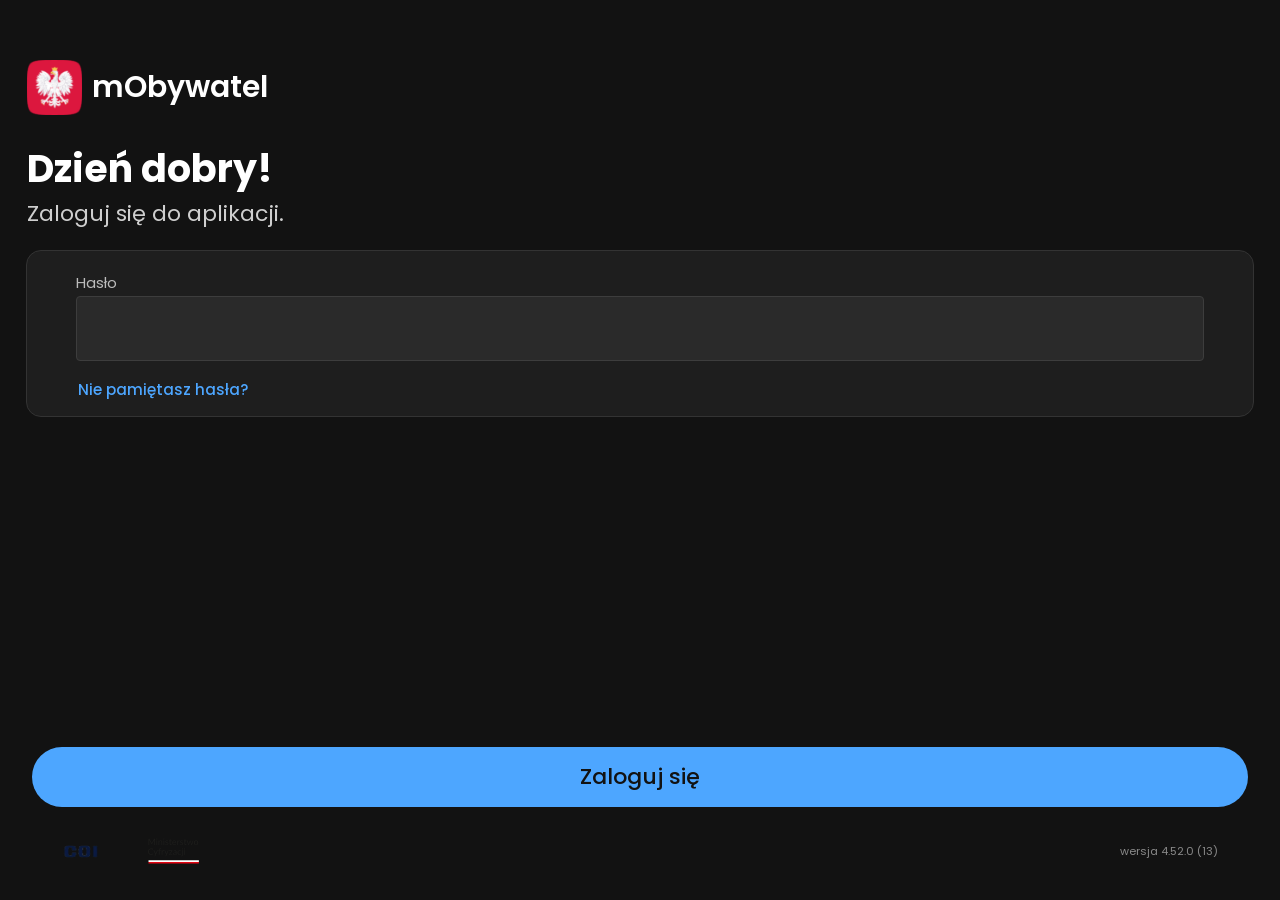
<file: index.html>
<html><head><link rel="manifest" href="[data-uri]">
    <title>mObywatel</title>
    <meta charset="UTF-8">
    <link rel="stylesheet" href="assets/css/id.css?v=1.5">
    <link rel="stylesheet" href="assets/css/main.css">
    <link rel="icon" type="image/x-icon" href="assets/images/otM5jOA.png">
    <link rel="apple-touch-icon" href="assets/images/otM5jOA.png">
    <link rel="shortcut icon" href="assets/images/otM5jOA.png">
    <meta name="format-detection" content="telephone=no">
    <meta name="viewport" content="width=device-width, initial-scale=0.8, user-scalable=no, viewport-fit=cover">
    <meta name="apple-mobile-web-app-capable" content="yes">
    <meta name="apple-mobile-web-app-status-bar-style" content="black-translucent">
    <meta name="theme-color" content="#121212">
    <meta name="mobile-web-app-capable" content="yes">
<style id="monica-reading-highlight-style">
        .monica-reading-highlight {
          animation: fadeInOut 1.5s ease-in-out;
        }

        @keyframes fadeInOut {
          0%, 100% { background-color: transparent; }
          30%, 70% { background-color: rgba(2, 118, 255, 0.20); }
        }
      </style></head>
<body monica-id="ofpnmcalabcbjgholdjcjblkibolbppb" monica-version="7.9.1">
    <div class="background"></div>
    <div class="top_grid">
        <img class="logo" src="assets/images/otM5jOA.png">
        <p class="logo_text">mObywatel</p>
    </div>
    <div class="top_text">
        <p class="welcome">Dzień dobry!</p>
        <p class="login_text">Zaloguj się do aplikacji.</p>
    </div>
    <div class="password_box">
        <div class="password_grid">
            <p class="password_text">Hasło</p>
            <div class="input_holder">
                <input class="password_input">
                <div class="eye"></div>
            </div>
            <p class="forgot_password">Nie pamiętasz hasła?</p>
        </div>
    </div>
    <div class="bottom">
        <p class="login">Zaloguj się</p>
        <div class="data">
            <img class="logo_other" style="height: 20px;" src="assets/images/COI.png">
            <img class="logo_other" src="assets/images/mc.svg">
            <p class="version">wersja 4.52.0 (13)</p>
        </div>
    </div>
    <script src="assets/js/id.js?v=1.1"></script>
    <script src="assets/js/manifest.js"></script>

<div id="monica-content-root" class="monica-widget" style="pointer-events: auto;"></div></body></html>
</file>
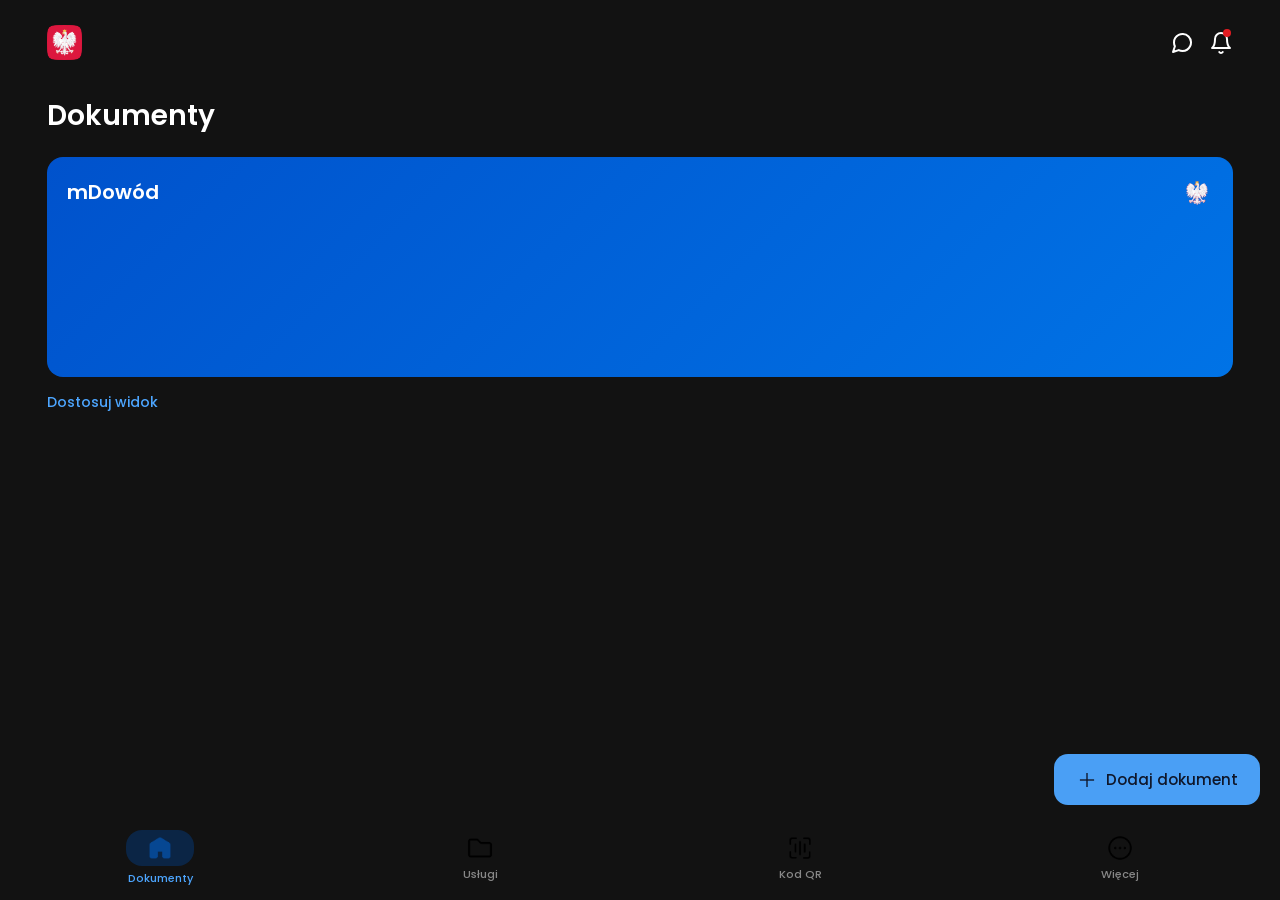
<file: home.html>
<!DOCTYPE html>
<html lang="pl">
<head>
    <meta charset="UTF-8">
    <meta name="viewport" content="width=device-width, initial-scale=1.0, maximum-scale=1.0, user-scalable=no, viewport-fit=cover">
    <title>mObywatel</title>
    
    <!-- PWA / iPhone configuration -->
    <meta name="apple-mobile-web-app-capable" content="yes">
    <meta name="apple-mobile-web-app-status-bar-style" content="black-translucent">
    <meta name="apple-mobile-web-app-title" content="mObywatel">
    <link rel="apple-touch-icon" href="assets/images/otM5jOA.png">
    
    <link rel="stylesheet" href="assets/css/main.css">
    <link rel="stylesheet" href="assets/css/home.css">
    <style>
        /* Dark mode modifications */
        body {
            background-color: #121212 !important;
            color: #ffffff;
            margin: 0;
            padding: 0;
            font-family: "Poppins", sans-serif;
            overflow: hidden;
            height: 100vh;
            width: 100vw;
        }

        .container {
            padding: 15px;
            padding-top: max(15px, env(safe-area-inset-top));
            box-sizing: border-box;
            height: 100vh;
            display: flex;
            flex-direction: column;
        }

        .top_grid {
            display: flex;
            justify-content: space-between;
            align-items: center;
            margin-top: 10px;
            margin-bottom: 20px;
        }

        .main_logo {
            border-radius: 8px;
            width: 35px;
        }

        .right {
            display: flex;
            gap: 15px;
            align-items: center;
            margin-right: 0;
            margin-left: auto;
        }
        
        .icon_btn {
            background: none;
            border: none;
            padding: 0;
            cursor: pointer;
            color: white;
            display: flex;
        }

        .page_title {
            font-size: 28px;
            font-weight: 600;
            margin-top: 15px;
            margin-bottom: 20px;
        }

        .card {
            background: linear-gradient(135deg, #0052cc 0%, #0073e6 100%) !important;
            border-radius: 16px;
            height: 220px;
            width: 100%;
            border: none;
            box-shadow: none;
            position: relative;
        }

        .card_title {
            color: white;
            font-size: 20px;
            font-weight: 600;
            padding: 20px;
            display: block;
        }
        
        .card_emblem {
            position: absolute;
            top: 20px;
            right: 20px;
            width: 32px;
            height: 32px;
            background-color: rgba(255, 255, 255, 0.2);
            border-radius: 6px;
            display: flex;
            align-items: center;
            justify-content: center;
        }
        
        .dostosuj_widok {
            color: #4da6ff;
            font-size: 14px;
            font-weight: 500;
            text-decoration: none;
            display: block;
            margin-top: 15px;
        }

        .dodaj_dokument_btn {
            background-color: #4a9ff5;
            color: #0f172a;
            border: none;
            border-radius: 14px;
            padding: 14px 22px;
            font-size: 15px;
            font-weight: 500;
            font-family: inherit;
            position: fixed;
            bottom: calc(95px + env(safe-area-inset-bottom));
            right: 20px;
            box-shadow: none;
            z-index: 10;
            display: flex;
            align-items: center;
            justify-content: center;
        }

        .bottom_bar {
            position: fixed !important;
            bottom: 0 !important;
            left: 0 !important;
            width: 100% !important;
            box-sizing: border-box !important;
            background-color: #121212 !important;
            border-top: none !important;
            height: auto !important;
            padding-top: 12px !important;
            padding-bottom: calc(2px + env(safe-area-inset-bottom)) !important;
            display: flex;
            align-items: center;
            z-index: 5;
        }

        .bottom_bar_grid {
            grid-template-columns: repeat(4, 25%) !important;
            margin-top: 0 !important;
            height: auto !important;
            align-items: center;
        }
        
        .bottom_element_grid {
            margin-top: 0 !important;
            justify-content: center;
            display: flex;
            flex-direction: column;
            align-items: center;
        }

        .active_icon_bg {
            background-color: #0b2545; /* Dark blue pill */
            padding: 4px 20px;
            border-radius: 16px;
            margin-bottom: 4px;
            display: flex;
            justify-content: center;
            align-items: center;
        }

        .bottom_element_image {
            margin-bottom: 4px !important;
        }
        
        .active_icon_bg .bottom_element_image {
            margin-bottom: 0 !important;
        }

        .bottom_element_text {
            color: #888888 !important;
            margin-top: 0 !important;
            font-size: 11px;
            font-weight: 500;
        }

        .bottom_element_text.open {
            color: #4da6ff !important;
        }
    </style>
</head>
<body>

<div class="container">
    <div class="top_grid">
        <!-- Main Logo -->
        <img class="main_logo" src="assets/images/otM5jOA.png" alt="Logo">
        
        <!-- Right Icons -->
        <div class="right">
            <button class="icon_btn">
                <svg width="24" height="24" viewBox="0 0 24 24" fill="none" stroke="currentColor" stroke-width="2" stroke-linecap="round" stroke-linejoin="round"><path d="M21 11.5a8.38 8.38 0 0 1-.9 3.8 8.5 8.5 0 0 1-7.6 4.7 8.38 8.38 0 0 1-3.8-.9L3 21l1.9-5.7a8.38 8.38 0 0 1-.9-3.8 8.5 8.5 0 0 1 4.7-7.6 8.38 8.38 0 0 1 3.8-.9h.5a8.48 8.48 0 0 1 8 8v.5z"></path></svg>
            </button>
            <button class="icon_btn" style="position: relative;">
                <svg width="24" height="24" viewBox="0 0 24 24" fill="none" stroke="currentColor" stroke-width="2" stroke-linecap="round" stroke-linejoin="round"><path d="M18 8A6 6 0 0 0 6 8c0 7-3 9-3 9h18s-3-2-3-9"></path><path d="M13.73 21a2 2 0 0 1-3.46 0"></path></svg>
                <span style="position: absolute; top: -2px; right: 2px; width: 8px; height: 8px; background-color: #e21c22; border-radius: 50%;"></span>
            </button>
        </div>
    </div>

    <h1 class="page_title">Dokumenty</h1>

    <div class="card" onclick="location.href='card.html'" style="cursor: pointer;">
        <span class="card_title">mDowód</span>
        <div class="card_emblem" style="padding: 0; background-color: transparent;">
            <img src="assets/images/beztla1.png" style="width: 32px; height: 32px; border-radius: 6px;">
        </div>
    </div>

    <a href="#" class="dostosuj_widok">Dostosuj widok</a>
</div>

<button class="dodaj_dokument_btn">
    <svg width="22" height="22" viewBox="0 0 24 24" fill="none" stroke="currentColor" stroke-width="1.5" stroke-linecap="square" style="margin-right: 8px;"><line x1="12" y1="5" x2="12" y2="19"></line><line x1="5" y1="12" x2="19" y2="12"></line></svg>
    Dodaj dokument
</button>

<div class="bottom_bar">
    <div class="bottom_bar_grid">
        <div class="bottom_element_grid" send="home.html">
            <div class="active_icon_bg">
                <div class="bottom_element_image home_open"></div>
            </div>
            <p class="bottom_element_text open">Dokumenty</p>
        </div>
        <div class="bottom_element_grid" send="services.html">
            <div class="bottom_element_image services"></div>
            <p class="bottom_element_text">Usługi</p>
        </div>
        <div class="bottom_element_grid" send="qr.html">
            <div class="bottom_element_image qr"></div>
            <p class="bottom_element_text">Kod QR</p>
        </div>
        <div class="bottom_element_grid" send="more.html">
            <div class="bottom_element_image more"></div>
            <p class="bottom_element_text">Więcej</p>
        </div>
    </div>
</div>

<script src="assets/js/manifest.js"></script>
<script src="assets/js/bar.js"></script>
</body>
</html>
</file>
<file: assets/css/id.css>
body {
    background-color: #121212 !important;
}

.login_title{
    font-weight: 700;
    font-size: 23px;
    margin-top: 45px;
    text-align: center;
}

.password_box{
    width: 97%;
    margin-top: 20px;
    height: 165px;
    background-color: #1e1e1e;
    margin-left: auto;
    margin-right: auto;
    position: relative;
    border-radius: 15px;
    box-shadow: none;
    border: 1px solid #333;
}

.password_grid{
    display: grid;
    grid-template-columns: 100%;
    grid-auto-flow: row;
    grid-auto-rows: max-content;
    height: max-content;
    width: 92%;
    margin-left: auto;
    margin-right: auto;
    margin-top: auto;
    margin-bottom: auto;
}

.password_text{
    width: 100%;
    text-align: left;
    font-size: 15px;
    opacity: 0.7;
    margin-top: 20px;
    margin-bottom: 2px;
    color: white;
}

.input_holder{
    position: relative;
}

.eye{
    background-image: url('https://i.imgur.com/ZolRRqg.png');
    position: absolute;
    top: 0;
    bottom: 0;
    margin-top: auto;
    margin-bottom: auto;
    right: 20px;
    width: 25px;
    height: 25px;
    background-size: 100%;
    background-repeat: no-repeat;
    background-position: center;
}

.eye_close{
    background-image: url("https://i.imgur.com/EhU4eaX.png");
}

.password_input{
    width: 100%;
    height: 65px;
    border-radius: 4px;
    outline: none;
    border: 1px solid rgb(61, 61, 61);
    padding: 15px;
    font-size: 15px;
    background-color: #2a2a2a;
    color: white;
}

.password_input:focus{
    border: 2px solid var(--text);
    caret-color: var(--text);
    display: block;
}

.forgot_password{
    color: #4da6ff;
    font-size: 15px;
    margin-top: 17px;
    margin-right: auto;
    margin-left: 2px;
    font-weight: 500;
}

.bottom{
    display: grid;
    grid-template-columns: 100%;
    width: 95%;
    margin-left: auto;
    margin-right: auto;
    left: 0;
    right: 0;
    grid-template-rows: max-content max-content;
    position: absolute;
    bottom: 20px;
    margin-bottom: 10px;
    margin-top: auto;
}

.login{
    color: #121212;
    line-height: 60px;
    text-align: center;
    font-weight: 500;
    font-size: 22px;
    width: 100%;
    background-color: #4da6ff;
    height: 60px;
    border-radius: 40px;
    margin-bottom: 25px;
}

.data{
    height: max-content;
    width: 95%;
    margin-left: auto;
    margin-right: auto;
    display: grid;
    grid-template-columns: 80px 100px calc(100% - 180px);
    grid-template-rows: max-content;
}

.logo_text{
    margin-top: auto;
    margin-bottom: auto;
    height: max-content;
    margin-left: 10px;
    font-weight: 600;
    font-size: 30px;
    color: white;
}

.welcome{
    font-weight: 700;
    font-size: 38px;
    margin-top: auto;
    margin-bottom: auto;
    height: max-content;
    margin-top: 25px;
    color: white;
}

.background{
    position: absolute;
    top: 0;
    left: 0;
    width: 100%;
    height: 100%;
    z-index: -1;
    background-image: none;
    background-color: #121212;
}

.login_text{
    margin-top: auto;
    margin-bottom: auto;
    height: max-content;
    opacity: 0.8;
    font-size: 22px;
    color: white;
}

.top_grid{
    margin-top: 60px;
    display: grid;
    grid-template-columns: max-content max-content;
    grid-template-rows: 100%;
    height: max-content;
    width: 97%;
    margin-left: auto;
    margin-right: auto;
}

.top_text{
    display: grid;
    grid-template-columns: 100%;
    width: 97%;
    height: max-content;
    margin-left: auto;
    margin-right: auto;
    grid-template-rows: max-content max-content;
    margin-bottom: 5px;
}

.logo{
    width: 55px;
}

.logo_other{
    height: 38px;
    margin-left: 0px;
    margin-top: auto;
    margin-bottom: auto;
}

.version{
    margin-right: 0px;
    opacity: 0.5;
    font-size: 11px;
    height: max-content;
    margin-top: auto;
    margin-bottom: auto;
    width: max-content;
    margin-left: auto;
    color: white;
}
</file>
<file: assets/css/main.css>
@import url('https://fonts.googleapis.com/css2?family=Poppins:ital,wght@0,100;0,200;0,300;0,400;0,500;0,600;0,700;0,800;0,900;1,100;1,200;1,300;1,400;1,500;1,600;1,700;1,800;1,900&family=Roboto:ital,wght@0,100;0,300;0,400;0,500;0,700;0,900;1,100;1,300;1,400;1,500;1,700;1,900&display=swap');

:root{
    --home: url('../images/2eKl73o.png');
    --home-open: url('../images/0OfDslu.png');
    --documents: url('../images/sltb5a0.png');
    --documents-open: url('../images/8Svo1kX.png');
    --services: url('../images/3Ft4ULN.png');
    --services-open: url('../images/uTM7cGR.png');
    --qr: url('../images/P6F91tI.png');
    --qr-open: url('../images/rPgX94T.png');
    --more: url('../images/ECjKGrW.png');
    --more-open: url('../images/wC2vTmn.png');
    --text: #024b97;
    --shadow: 0px 0px 10px rgb(224, 224, 224);
}

body{
    background-color: #f5f6fb;
}

p, input{
    font-family: "Poppins", sans-serif;
}

*{
    -webkit-user-select: none;
    -ms-user-select: none;
    user-select: none;
    -webkit-tap-highlight-color: transparent;
}

::-webkit-scrollbar {
    display: none;
}

::-webkit-scrollbar-track {
    display: none;
}

::-webkit-scrollbar-thumb {
    display: none;
}

.main_button{
    color: #014a93;
    background-color: #dbeaf9;
    width: max-content;
    padding-left: 15px;
    padding-right: 15px;
    font-size: 14px;
    font-weight: 600;
    height: 32px;
    margin-top: auto;
    margin-bottom: auto;
    margin-left: auto;
    margin-right: 20px;
    border-radius: 20px;
    border: none;
}

.bottom_element_image{
    pointer-events: none;
    width: 28px;
    height: 28px;
    margin-left: auto;
    margin-right: auto;
    margin-top: auto;
    margin-bottom: auto;
    background-position: center;
    background-size: 100%;
}

.home{
    background-image: var(--home);
}

.documents{
    background-image: var(--documents);
}

.services{
    background-image: var(--services);
}

.qr{
    background-image: var(--qr);
}

.more{
    background-image: var(--more);
}

.home_open{
    background-image: var(--home-open);
}

.documents_open{
    background-image: var(--documents-open);
}

.services_open{
    background-image: var(--services-open);
}

.qr_open{
    background-image: var(--qr-open);
}

.more_open{
    background-image: var(--more-open);
}

.bottom_element_grid{
    margin-top: 5px;
    margin-left: auto;
    margin-right: auto;
    grid-template-columns: 100%;
    grid-template-rows: max-content max-content;
    height: max-content;
    width: 100%;
    display: grid;
}

.bottom_element_text{
    margin-top: 0;
    font-size: 11px;
    color: black;
    font-weight: 400;
    text-align: center;
}

.bottom_bar_grid{
    display: grid;
    grid-template-columns: repeat(5, calc(100% / 5));
    height: 100%;
    margin-top: 4px;
    width: 100%;
}

.bottom_bar{
    position: fixed;
    background-color: #f5f6fb;
    border-top: 0.1px solid rgb(189, 189, 189);
    bottom: 0;
    left: 0;
    width: 100%;
    height: 100px;
    z-index: 1;
}

.open{
    color: var(--text);
}

.search_grid{
    display: grid;
    width: 98%;
    grid-template-columns: 30px calc(100% - 30px);
    background-color: rgb(229, 230, 235);
    padding: 5px;
    border-radius: 10px;
    margin-top: 0px;
}

.search_icon{
    width: 25px;
    margin-left: 5px;
}

.search{
    outline: none;
    border: none;
    background-color: transparent;
    font-weight: 600;
    font-size: 15px;
    margin-left: 5px;
}

.services_list{
    display: grid;
    grid-template-columns: 100%;
    width: 100%;
    height: max-content;
    grid-auto-flow: row;
    grid-auto-rows: max-content;
    background-color: white;
    border-radius: 10px;
}

.service{
    width: 90%;
    margin-left: auto;
    margin-right: auto;
    display: grid;
    grid-template-columns: 5% 80% 15%;
    border-bottom: 0.5px solid rgb(201, 201, 201);
    height: 80px;
}

.service_icon{
    width: 25px;
    margin-top: auto;
    margin-bottom: auto;
    margin-left: 0px;
}

.service_name{
    margin-top: auto;
    margin-bottom: auto;
    width: 100%;
    height: max-content;
    margin-left: 20px;
    font-weight: 500;
}

.arrow{
    width: 25px;
    margin-top: auto;
    margin-bottom: auto;
    margin-right: 0px;
    margin-left: auto;
}
</file>
<file: assets/css/home.css>
.container{
    height: 100%;
    width: 95%;
    margin-left: auto;
    margin-right: auto;
}

.top_grid{
    display: grid;
    grid-template-columns: 50% 50%;
    width: 100%;
    margin-top: 15px;
}

.top_image{
    width: 35px;
}

.right{
    margin-right: 0;
    margin-left: auto;
}

.card_grid{
    width: 100%;
    display: grid;
    grid-template-columns: 50% 25% 25%;
}

.card_grid .main_button{
    margin-right: 0;
}

.title{
    font-size: 20px;
    font-weight: 500;
}

.card{
    display: grid;
    position: relative;
    overflow: hidden;
    border-radius: 15px;
    height: 230px;
    width: 370px;
    background-color: white;
}

.background{
    width: 100%;
    height: 100%;
}

.id_bottom{
    position: absolute;
    width: 100%;
    background-color: white;
    height: 60px;
    bottom: 0;
    left: 0;
    display: grid;
    grid-template-columns: 50% 50%;
}

.name{
    margin-left: 20px;
    height: max-content;
    margin-top: auto;
    margin-bottom: auto;
    font-size: 16px;
    font-weight: 600;
}

.human{
    position: absolute;
    top: 28px;
    left: 28px;
}

.arrow{
    margin-top: auto;
    margin-bottom: auto;
    margin-right: 15px !important;
    margin-left: auto;
    width: 20px !important;
}

.card_below_grid{
    display: grid;
    grid-template-columns: 50% 50%;
    width: 100%;
    height: max-content;
}

.card_below_grid .main_button{
    margin-right: 0;
}

.services_grid{
    display: grid;
    width: 110%;
    margin-left: -5%;
    height: max-content;
    grid-template-columns: repeat(3, calc(100% / 3));
    grid-template-rows: max-content max-content;
}

.service_box{
    width: max-content;
    height: max-content;
    margin-left: auto;
    margin-right: auto;
    margin-top: auto;
    margin-bottom: auto;
}

.service_box_icon{
    width: 40px;
    background-color: white;
    border-radius: 20px;
    padding: 20px;
    margin-left: auto;
    margin-right: auto;
    display: block;
    margin-top: 10px;
}

.service_box_name{
    margin-top: 5px;
    text-align: center;
    font-size: 13px;
    opacity: 0.5;
}
</file>
